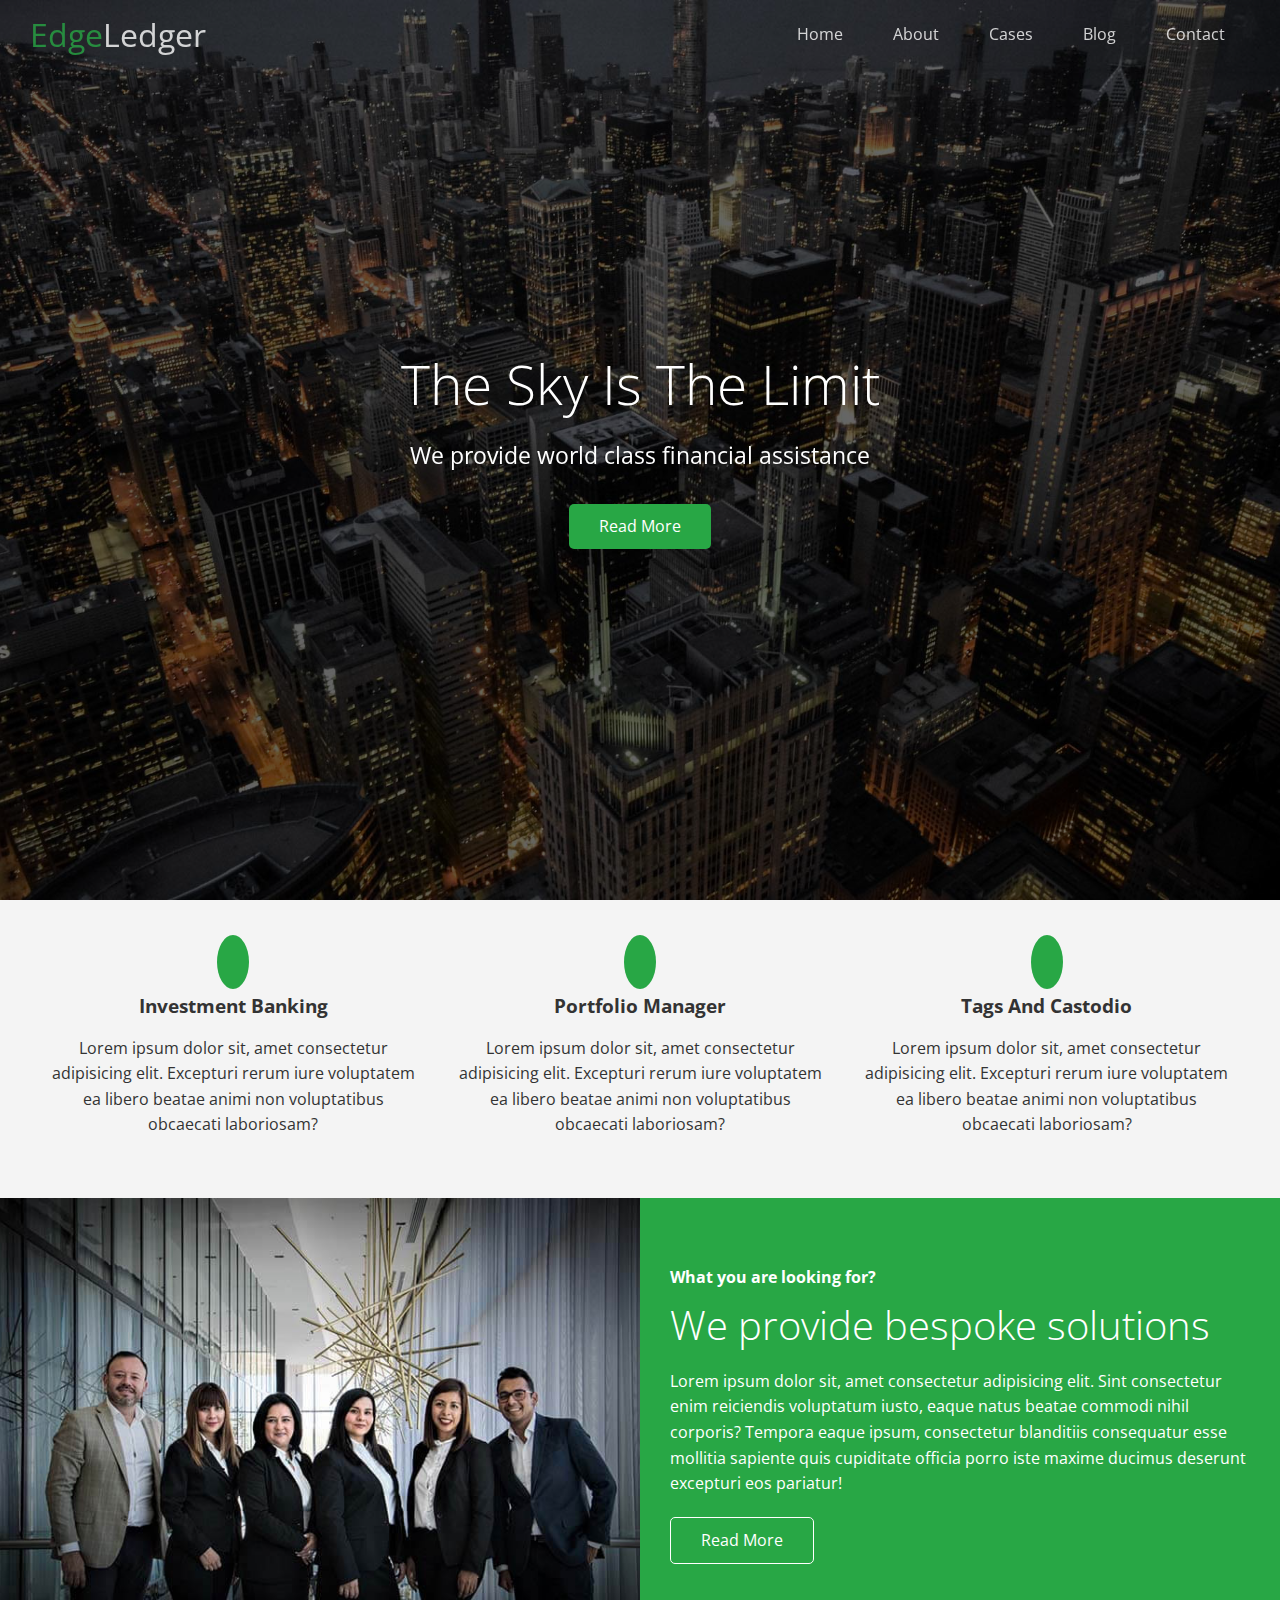
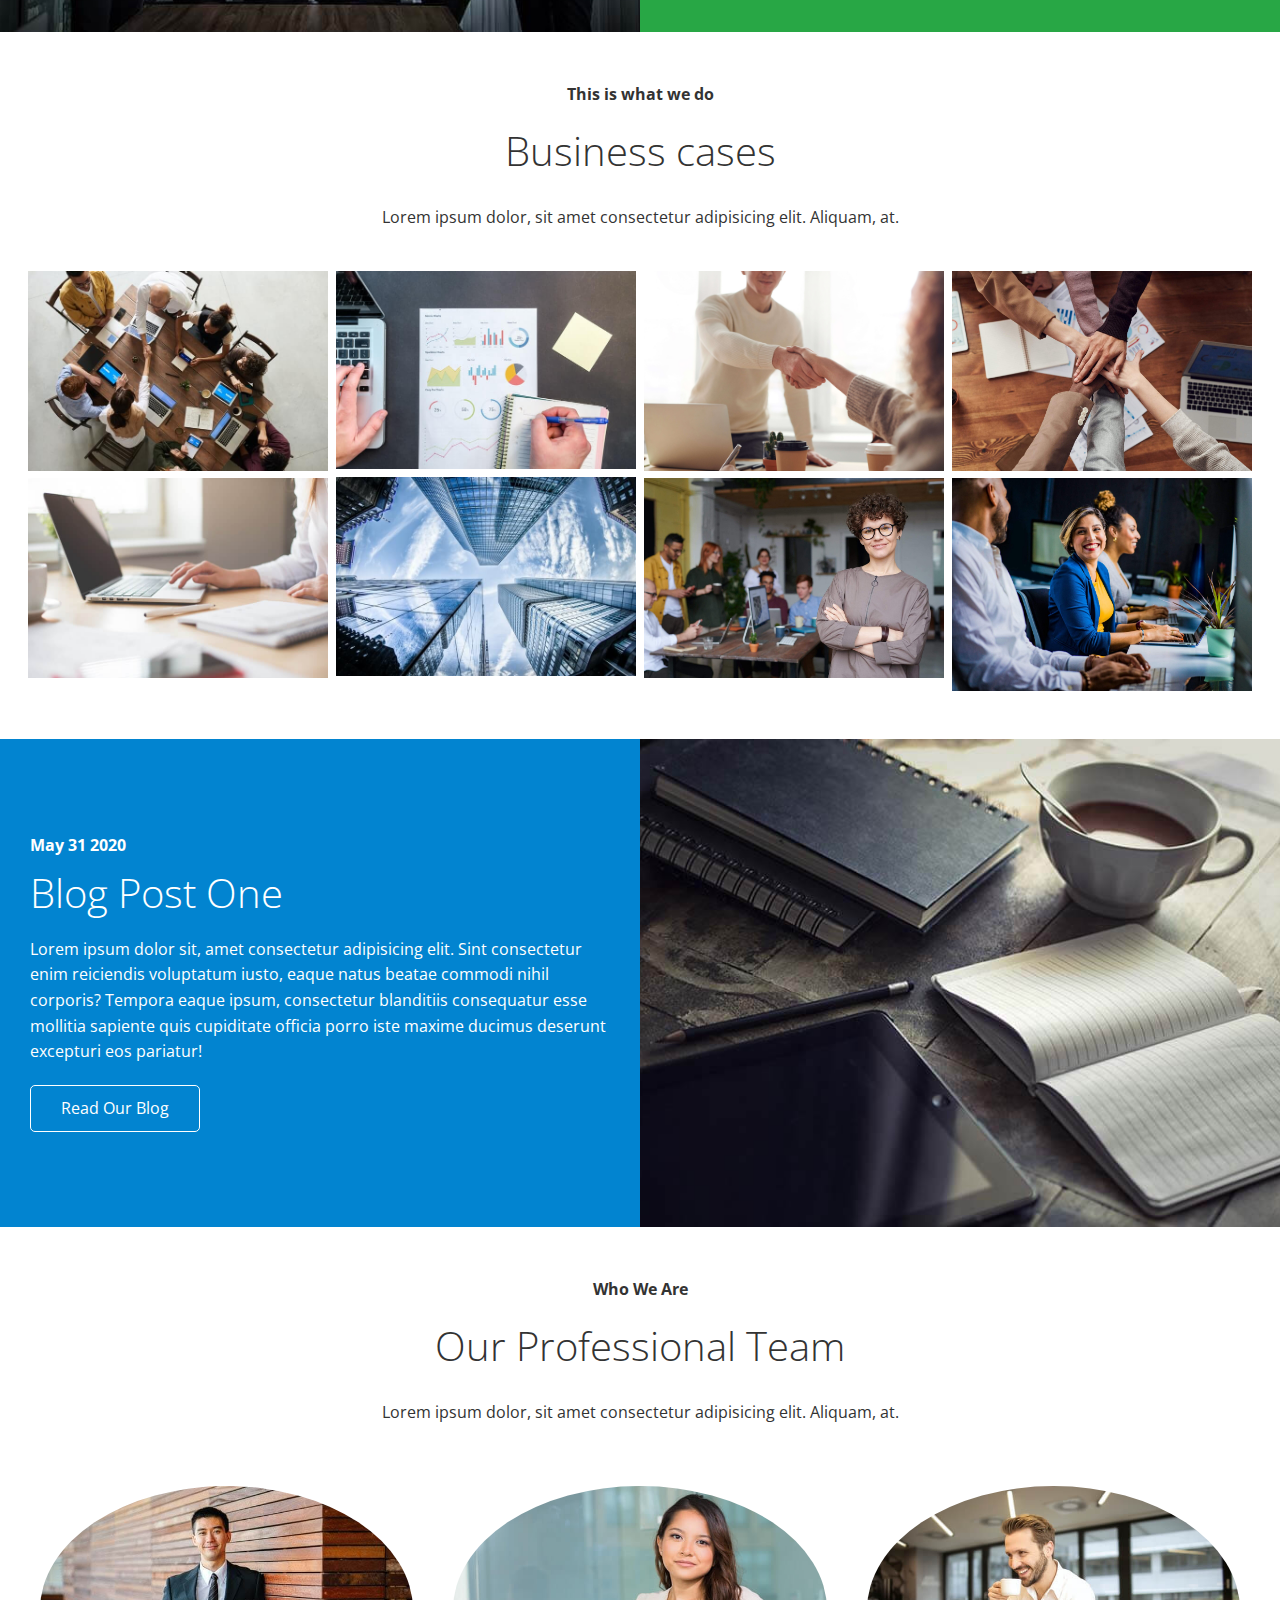
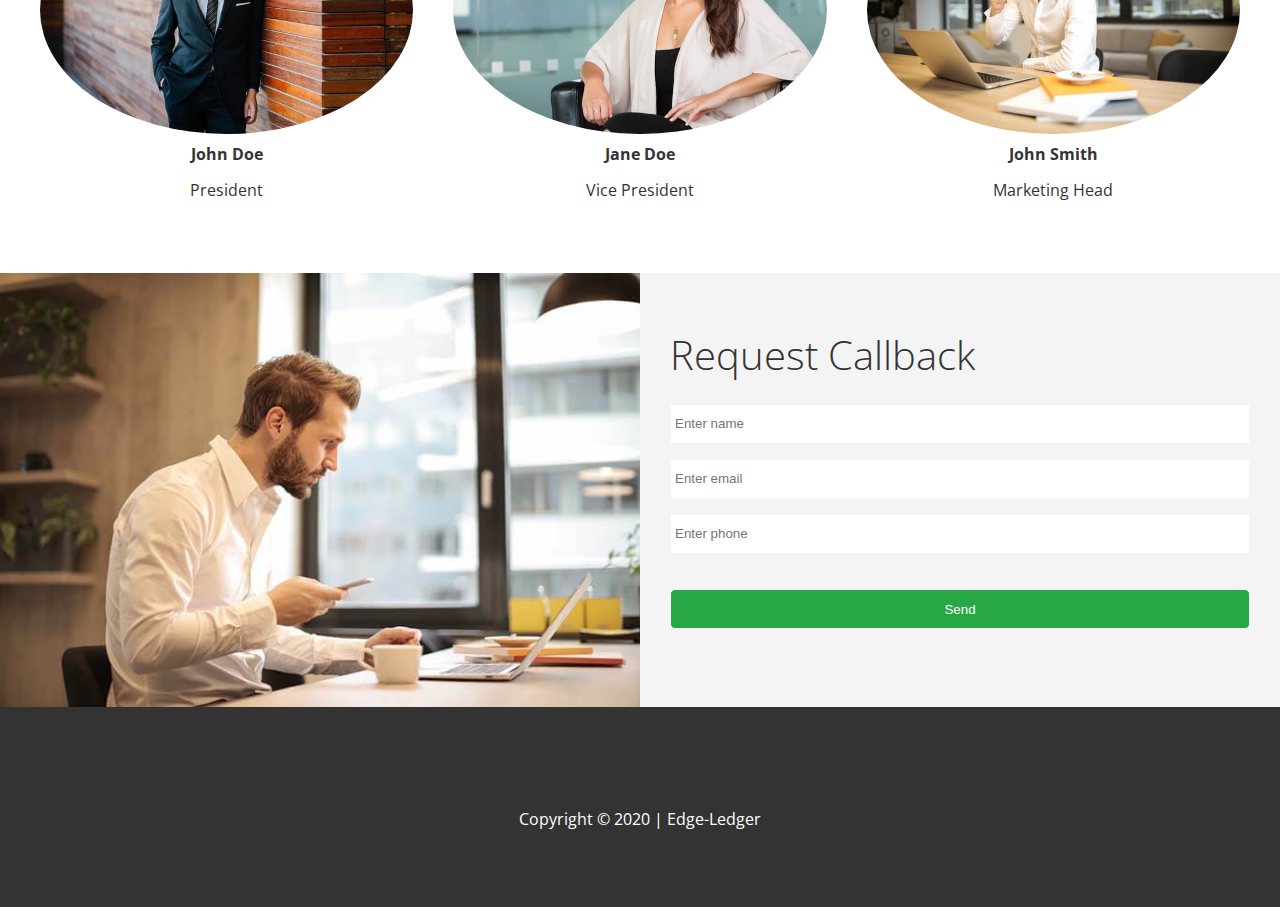
<file: index.html>
<!DOCTYPE html>
<html lang="en">

<head>
    <meta charset="UTF-8">
    <meta name="viewport" content="width=device-width, initial-scale=1.0">
    <link rel="stylesheet" href="https://cdnjs.cloudflare.com/ajax/libs/font-awesome/5.13.0/css/all.min.css"
        integrity="sha256-h20CPZ0QyXlBuAw7A+KluUYx/3pK+c7lYEpqLTlxjYQ=" crossorigin="anonymous" />
    <link rel="stylesheet" href="/css/util.css">
    <link rel="stylesheet" href="/css/main.css">
    <link rel="shortcut icon" type="image/x-icon" href="/favicon.ico">
    <link rel="stylesheet" href="/css/lightbox.min.css">
    <title>Welcome To EdgeLedger</title>
</head>

<body>
    <header class="hero">
        <div id="navbar" class="navbar top">
            <h1 class="logo">
                <span class="text-primary"><i class="fas fa-book-open"></i>
                    Edge</span>Ledger
            </h1>
            <ul>
                <li><a href="#home">Home</a></li>
                <li><a href="#about">About</a></li>
                <li><a href="#cases">Cases</a></li>
                <li><a href="/blog.html">Blog</a></li>
                <li><a href="#contact">Contact</a></li>
            </ul>
        </div>
        <div class="content">
            <h1>The Sky Is The Limit</h1>
            <p>We provide world class financial assistance</p>
            <a href="#about" class="btn"><i class="fas fa-chevron-right"></i>
                Read More</a>
        </div>
    </header>

    <main>
        <section id="about" class="icons bg-light">
            <div class="flex-items">
                <div>
                    <i class="fas fa-university fa-2x"></i>
                    <div>
                        <h3>Investment Banking</h3>
                        <p>Lorem ipsum dolor sit, amet consectetur adipisicing elit.
                            Excepturi rerum iure voluptatem ea libero beatae animi
                            non voluptatibus obcaecati laboriosam?
                        </p>
                    </div>
                </div>
                <div>
                    <i class="fas fa-book-reader fa-2x"></i>
                    <div>
                        <h3>Portfolio Manager</h3>
                        <p>Lorem ipsum dolor sit, amet consectetur adipisicing elit.
                            Excepturi rerum iure voluptatem ea libero beatae animi
                            non voluptatibus obcaecati laboriosam?
                        </p>
                    </div>
                </div>
                <div>
                    <i class="fas fa-pencil-alt fa-2x"></i>
                    <div>
                        <h3>Tags And Castodio</h3>
                        <p>Lorem ipsum dolor sit, amet consectetur adipisicing elit.
                            Excepturi rerum iure voluptatem ea libero beatae animi
                            non voluptatibus obcaecati laboriosam?
                        </p>
                    </div>
                </div>
        </section>
        <!-- Solutions -->
        <section class="solutions flex-columns">
            <div class="row">
                <div class="column">
                    <div class="column-1">
                        <img src="/images/home/people.jpg" alt="">
                    </div>
                </div>
                <div class="column">
                    <div class="column-2 bg-primary">
                        <h4>What you are looking for?</h4>
                        <h2>We provide bespoke solutions</h2>
                        <p>Lorem ipsum dolor sit, amet consectetur adipisicing elit. Sint consectetur enim reiciendis
                            voluptatum iusto, eaque natus beatae commodi nihil corporis? Tempora eaque ipsum,
                            consectetur blanditiis consequatur esse mollitia sapiente quis cupiditate officia porro iste
                            maxime ducimus deserunt excepturi eos pariatur!</p>
                        <a href="#" class="btn btn-outline">
                            <i class="fas a-chevron"></i>
                            Read More
                        </a>
                    </div>
                </div>
            </div>
        </section>
        <!-- Cases -->
        <section id="cases" class="cases flex-grid section-padding">
            <header class="section-header">
                <h4>This is what we do</h4>
                <h2>Business cases</h2>
                <p>Lorem ipsum dolor, sit amet consectetur adipisicing elit. Aliquam, at.</p>
            </header>
            <div class="row">
                <div class="column">
                    <a href="/images/cases/cases1.jpg" data-lightbox="cases"
                        data-title="Lorem ipsum dolor, sit amet consectetur adipisicing elit. Aliquam, at.">
                        <img src="/images/cases/cases1.jpg" alt="">
                    </a>
                    <a href="/images/cases/cases2.jpg" data-lightbox="cases"
                        data-title="Lorem ipsum dolor, sit amet consectetur adipisicing elit. Aliquam, at.">
                        <img src="/images/cases/cases2.jpg" alt="">
                    </a>
                </div>
                <div class="column">
                    <a href="/images/cases/cases3.jpg" data-lightbox="cases"
                        data-title="Lorem ipsum dolor, sit amet consectetur adipisicing elit. Aliquam, at.">
                        <img src="/images/cases/cases3.jpg" alt="">
                    </a>
                    <a href="/images/cases/cases4.jpg" data-lightbox="cases"
                        data-title="Lorem ipsum dolor, sit amet consectetur adipisicing elit. Aliquam, at.">
                        <img src="/images/cases/cases4.jpg" alt="">
                    </a>
                </div>
                <div class="column">
                    <a href="/images/cases/cases5.jpg" data-lightbox="cases"
                        data-title="Lorem ipsum dolor, sit amet consectetur adipisicing elit. Aliquam, at.">
                        <img src="/images/cases/cases5.jpg" alt="">
                    </a>
                    <a href="/images/cases/cases6.jpg" data-lightbox="cases"
                        data-title="Lorem ipsum dolor, sit amet consectetur adipisicing elit. Aliquam, at.">
                        <img src="/images/cases/cases6.jpg" alt="">
                    </a>
                </div>
                <div class="column">
                    <a href="/images/cases/cases7.jpg" data-lightbox="cases"
                        data-title="Lorem ipsum dolor, sit amet consectetur adipisicing elit. Aliquam, at.">
                        <img src="/images/cases/cases7.jpg" alt="">
                    </a>
                    <a href="/images/cases/cases8.jpg" data-lightbox="cases"
                        data-title="Lorem ipsum dolor, sit amet consectetur adipisicing elit. Aliquam, at.">
                        <img src="/images/cases/cases8.jpg" alt="">
                    </a>
                </div>
            </div>
        </section>
        <section id="blog" class="blog flex-columns flex-reverse">
            <div class="row">
                <div class="column">
                    <div class="column-1">
                        <img src="/images/home/blog.jpg" alt="">
                    </div>
                </div>
                <div class="column">
                    <div class="column-2 bg-secondary">
                        <h4>May 31 2020</h4>
                        <h2>Blog Post One</h2>
                        <p>Lorem ipsum dolor sit, amet consectetur adipisicing elit. Sint consectetur enim reiciendis
                            voluptatum iusto, eaque natus beatae commodi nihil corporis? Tempora eaque ipsum,
                            consectetur blanditiis consequatur esse mollitia sapiente quis cupiditate officia porro iste
                            maxime ducimus deserunt excepturi eos pariatur!</p>
                        <a href="/blog.html" class="btn btn-outline">
                            <i class="fas a-chevron"></i>
                            Read Our Blog
                        </a>
                    </div>
                </div>
            </div>
        </section>
        <!-- Team -->
        <section id="team" class="team section-padding">
            <header class="section-header">
                <h4>Who We Are</h4>
                <h2>Our Professional Team</h2>
                <p>Lorem ipsum dolor, sit amet consectetur adipisicing elit. Aliquam, at.</p>
            </header>
            <div class="flex-items">
                <div>
                    <img src="/images/team/person1.jpg" alt="">
                    <h4>John Doe</h4>
                    <p>President</p>
                </div>
                <div>
                    <img src="/images/team/person2.jpg" alt="">
                    <h4>Jane Doe</h4>
                    <p>Vice President</p>
                </div>
                <div>
                    <img src="/images/team/person3.jpg" alt="">
                    <h4>John Smith</h4>
                    <p>Marketing Head</p>
                </div>
            </div>
        </section>
        <!-- Contact -->
        <section id="contact" class="contact flex-columns">
            <div class="row">
                <div class="column">
                    <div class="column-1">
                        <img src="/images/home/contact.jpg" alt="">
                    </div>
                </div>
                <div class="column">
                    <div class="column-2 bg-light">
                        <h2>Request Callback</h2>
                        <form action="#" class="callback-form">
                            <div class="form-control">
                                <label for="name"></label>
                                <input type="text" name="name" id="name" placeholder="Enter name">

                            </div>
                            <div class="form-control">
                                <label for="email"></label>
                                <input type="email" name="email" id="email" placeholder="Enter email">

                            </div>
                            <div class="form-control">
                                <label for="phone"></label>
                                <input type="text" name="phone" id="phone" placeholder="Enter phone">
                            </div>
                            <input type="submit" value="Send" id="submit" class="btn">
                        </form>
                    </div>
                </div>
            </div>
        </section>
    </main>
    <footer class="footer bg-dark">
        <div class="social">
            <a href="$"><i class="fab fa-instagram fa-2x"></i></a>
            <a href="$"><i class="fab fa-twitter fa-2x"></i></a>
            <a href="$"><i class="fab fa-youtube fa-2x"></i></a>
            <a href="$"><i class="fab fa-linkedin fa-2x"></i></a>
        </div>
        <p>Copyright &copy; 2020 | Edge-Ledger</p>
    </footer>

    <script src="https://code.jquery.com/jquery-3.5.0.min.js"
        integrity="sha256-xNzN2a4ltkB44Mc/Jz3pT4iU1cmeR0FkXs4pru/JxaQ=" crossorigin="anonymous"></script>
    <script src="js/lightbox.min.js"></script>
    <script>
        const navbar = document.getElementById('navbar');
        let scrooled = false;

        window.onscroll = () => {
            if (window.pageYOffset > 100) {
                navbar.classList.remove('top');
                if (!scrooled) {
                    navbar.style.transform = 'translateY(-70px)'
                }
                setTimeout(() => {
                    navbar.style.transform = 'translateY(0)';
                    scrolled = true;
                }, 200)
            } else {
                navbar.classList.add('top');
                scrooled = false;
            }
        }

        $('#navbar a, .bnt').on('click', function (e) {
            if (this.hash !== '') {
                e.preventDefault();
                const hash = this.hash;

                $('html, body').animate(
                    {
                        scrollTop: $(hash).offset().top - 70
                    }, 800
                );
            }
        })

    </script>
</body>

</html>
</file>
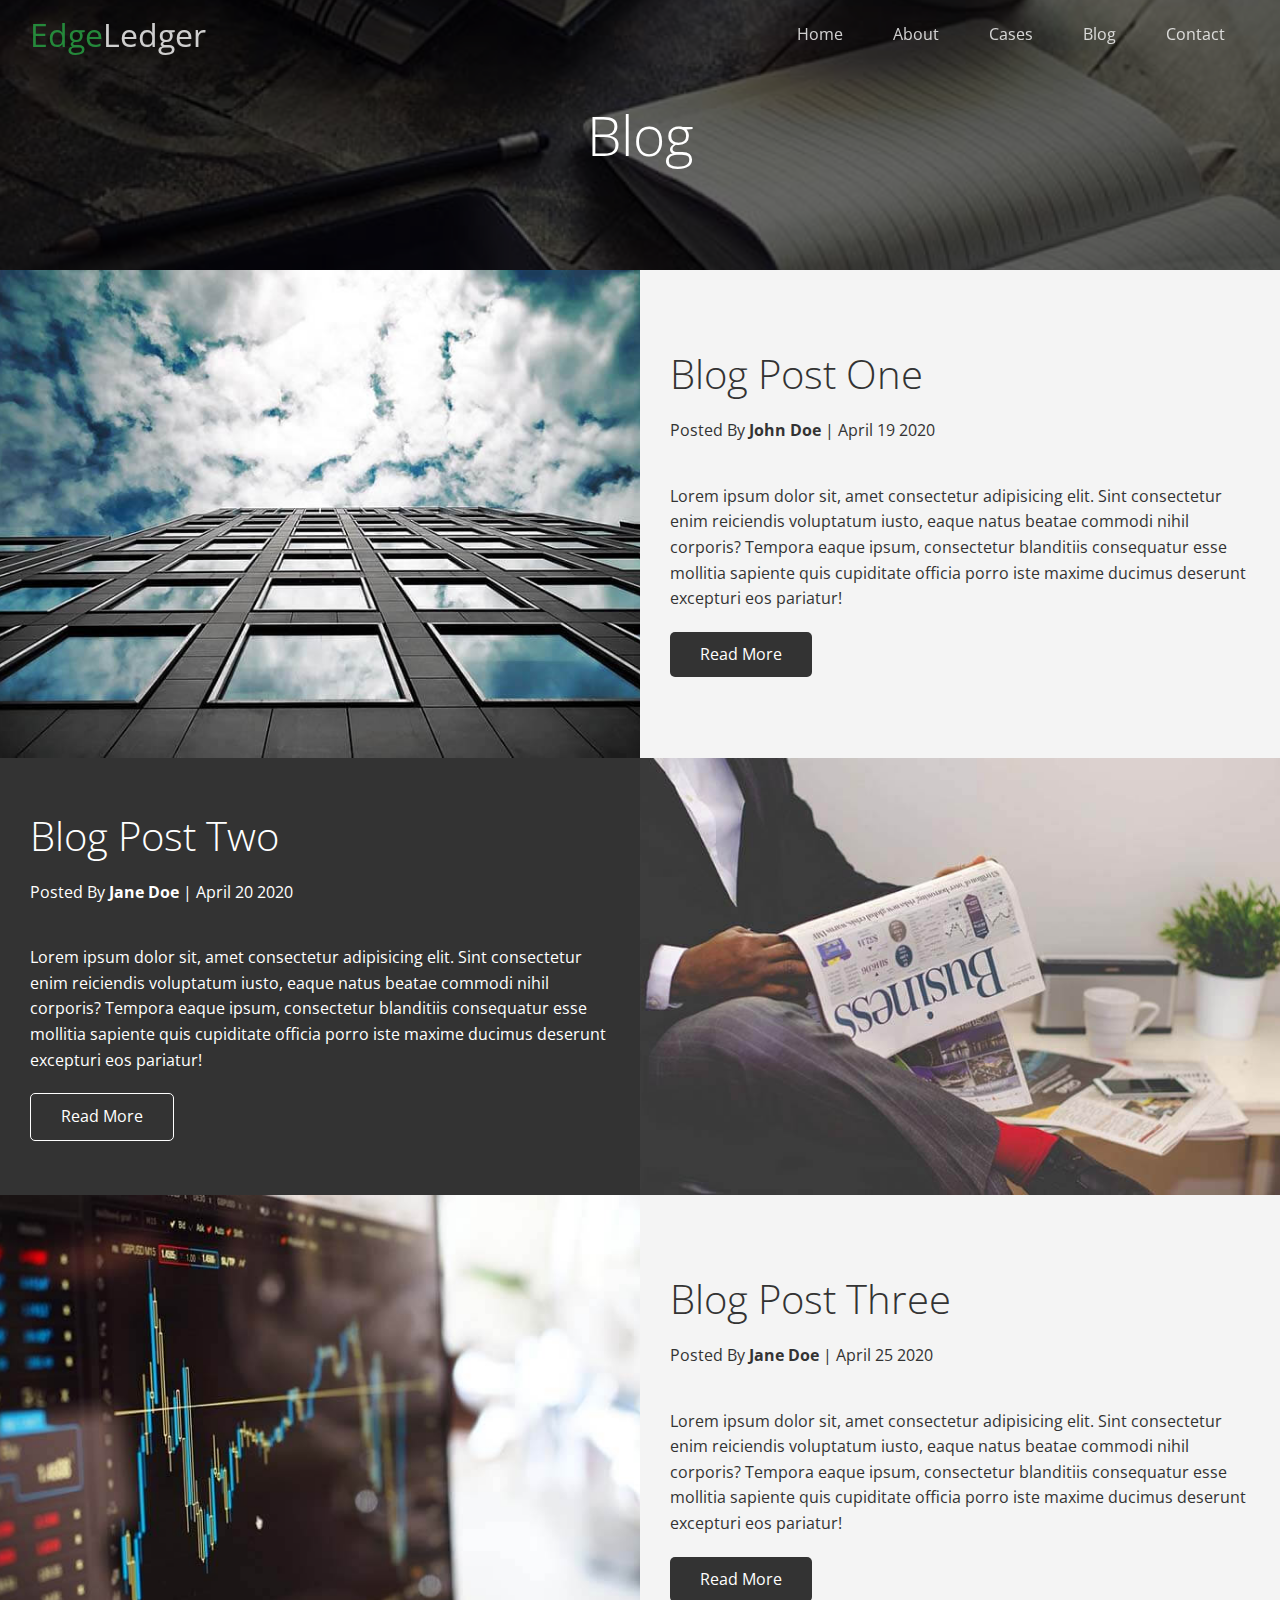
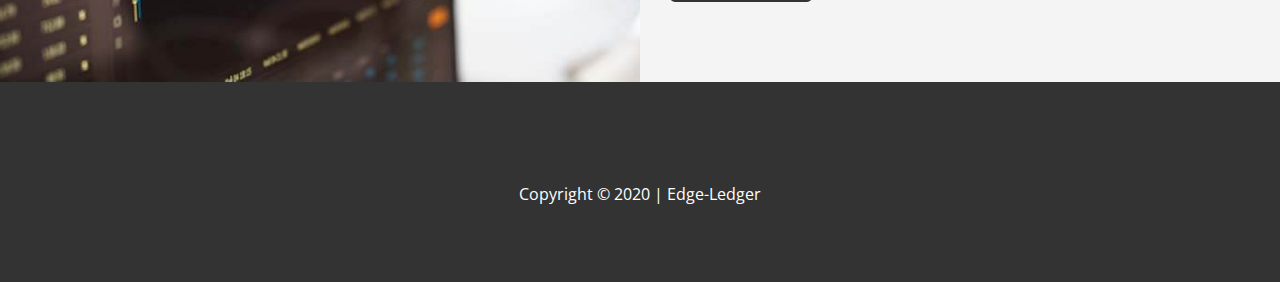
<file: blog.html>
<!DOCTYPE html>
<html lang="en">

<head>
    <meta charset="UTF-8">
    <meta name="viewport" content="width=device-width, initial-scale=1.0">
    <link rel="stylesheet" href="https://cdnjs.cloudflare.com/ajax/libs/font-awesome/5.13.0/css/all.min.css"
        integrity="sha256-h20CPZ0QyXlBuAw7A+KluUYx/3pK+c7lYEpqLTlxjYQ=" crossorigin="anonymous" />
    <link rel="stylesheet" href="/css/util.css">
    <link rel="stylesheet" href="/css/main.css">
    <title>Read Our Blog</title>
</head>

<body>
    <header class="hero blog">
        <div id="navbar" class="navbar top">
            <h1 class="logo">
                <span class="text-primary"><i class="fas fa-book-open"></i>
                    Edge</span>Ledger
            </h1>
            <ul>
                <li><a href="index.html">Home</a></li>
                <li><a href="index.html#about">About</a></li>
                <li><a href="index.html#cases">Cases</a></li>
                <li><a href="index.html#blog">Blog</a></li>
                <li><a href="index.html#contact">Contact</a></li>
            </ul>
        </div>
        <div class="content">
            <h1>Blog</h1>

        </div>
    </header>

    <main>
        <article class="flex-columns">
            <div class="row">
                <div class="column">
                    <div class="column-1">
                        <img src="/images/blog/blog1.jpg" alt="">
                    </div>
                </div>
                <div class="column">
                    <div class="column-2 bg-light">
                        <h2>Blog Post One</h2>
                        <p class="meta">
                            <i class="fas fa-user"></i>
                            Posted By <strong>John Doe</strong> | April 19 2020
                        </p>
                        <p>Lorem ipsum dolor sit, amet consectetur adipisicing elit. Sint consectetur enim reiciendis
                            voluptatum iusto, eaque natus beatae commodi nihil corporis? Tempora eaque ipsum,
                            consectetur blanditiis consequatur esse mollitia sapiente quis cupiditate officia porro iste
                            maxime ducimus deserunt excepturi eos pariatur!</p>
                        <a href="post.html" class="btn btn-dark">
                            <i class="fas a-chevron"></i>
                            Read More
                        </a>
                    </div>
                </div>
            </div>
        </article>

        <article class="flex-columns flex-reverse">
            <div class="row">
                <div class="column">
                    <div class="column-1">
                        <img src="/images/blog/blog2.jpg" alt="">
                    </div>
                </div>
                <div class="column">
                    <div class="column-2 bg-dark">
                        <h2>Blog Post Two</h2>
                        <p class="meta">
                            <i class="fas fa-user"></i>
                            Posted By <strong>Jane Doe</strong> | April 20 2020
                        </p>
                        <p>Lorem ipsum dolor sit, amet consectetur adipisicing elit. Sint consectetur enim reiciendis
                            voluptatum iusto, eaque natus beatae commodi nihil corporis? Tempora eaque ipsum,
                            consectetur blanditiis consequatur esse mollitia sapiente quis cupiditate officia porro iste
                            maxime ducimus deserunt excepturi eos pariatur!</p>
                        <a href="post.html" class="btn btn-outline">
                            <i class="fas a-chevron"></i>
                            Read More
                        </a>
                    </div>
                </div>
            </div>
        </article>

        <article class="flex-columns">
            <div class="row">
                <div class="column">
                    <div class="column-1">
                        <img src="/images/blog/blog3.jpg" alt="">
                    </div>
                </div>
                <div class="column">
                    <div class="column-2 bg-light">
                        <h2>Blog Post Three</h2>
                        <p class="meta">
                            <i class="fas fa-user"></i>
                            Posted By <strong>Jane Doe</strong> | April 25 2020
                        </p>
                        <p>Lorem ipsum dolor sit, amet consectetur adipisicing elit. Sint consectetur enim reiciendis
                            voluptatum iusto, eaque natus beatae commodi nihil corporis? Tempora eaque ipsum,
                            consectetur blanditiis consequatur esse mollitia sapiente quis cupiditate officia porro iste
                            maxime ducimus deserunt excepturi eos pariatur!</p>
                        <a href="post.html" class="btn btn-dark">
                            <i class="fas a-chevron"></i>
                            Read More
                        </a>
                    </div>
                </div>
            </div>
        </article>
    </main>
    <footer class="footer bg-dark">
        <div class="social">
            <a href="$"><i class="fab fa-facebook fa-2x"></i></a>
            <a href="$"><i class="fab fa-twitter fa-2x"></i></a>
            <a href="$"><i class="fab fa-youtube fa-2x"></i></a>
            <a href="$"><i class="fab fa-linkedin fa-2x"></i></a>
        </div>
        <p>Copyright &copy; 2020 | Edge-Ledger</p>
    </footer>

    <script>
        window.onscroll = () => {
            if (window.pageYOffset > 100) {
                navbar.classList.remove('top');
                if (!scrooled) {
                    navbar.style.transform = 'translateY(-70px)'
                }
                setTimeout(() => {
                    navbar.style.transform = 'translateY(0)';
                    scrolled = true;
                }, 200)
            } else {
                navbar.classList.add('top');
                scrooled = false;
            }
        }
    </script>
</body>

</html>
</file>
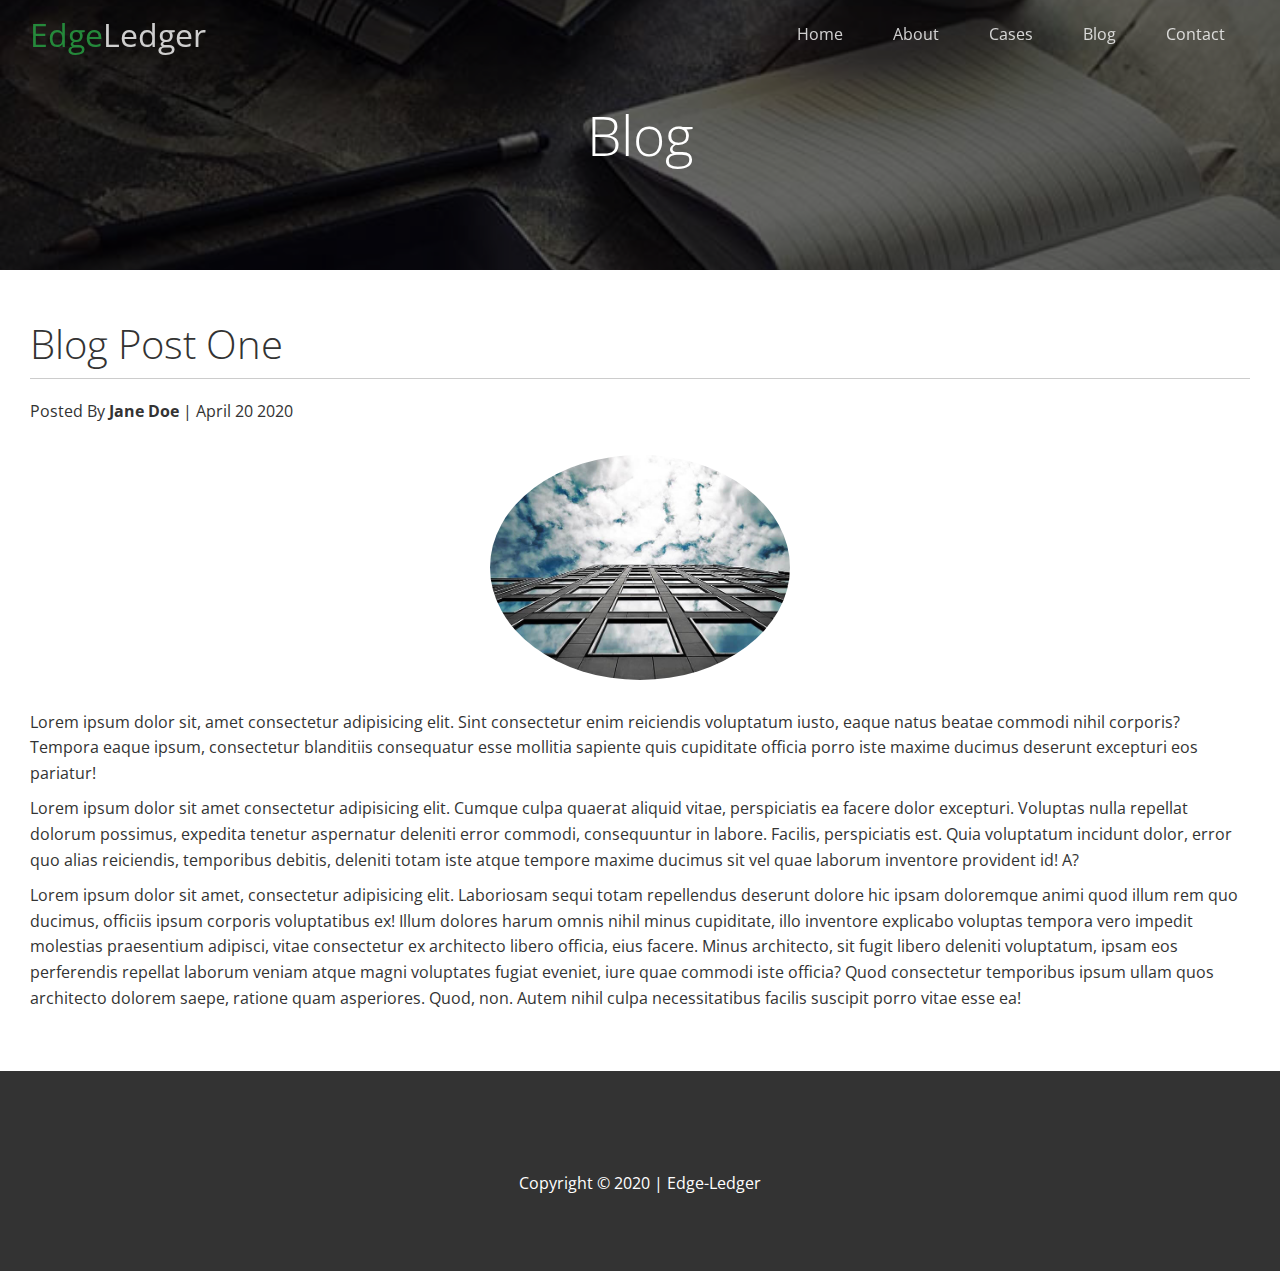
<file: post.html>
<!DOCTYPE html>
<html lang="en">

<head>
    <meta charset="UTF-8">
    <meta name="viewport" content="width=device-width, initial-scale=1.0">
    <link rel="stylesheet" href="https://cdnjs.cloudflare.com/ajax/libs/font-awesome/5.13.0/css/all.min.css"
        integrity="sha256-h20CPZ0QyXlBuAw7A+KluUYx/3pK+c7lYEpqLTlxjYQ=" crossorigin="anonymous" />
    <link rel="stylesheet" href="/css/util.css">
    <link rel="stylesheet" href="/css/main.css">
    <title>Posts</title>
</head>

<body>
    <header class="hero blog">
        <div id="navbar" class="navbar top">
            <h1 class="logo">
                <span class="text-primary"><i class="fas fa-book-open"></i>
                    Edge</span>Ledger
            </h1>
            <ul>
                <li><a href="index.html">Home</a></li>
                <li><a href="index.html#about">About</a></li>
                <li><a href="index.html#cases">Cases</a></li>
                <li><a href="index.html#blog">Blog</a></li>
                <li><a href="index.html#contact">Contact</a></li>
            </ul>
        </div>
        <div class="content">
            <h1>Blog</h1>

        </div>
    </header>

    <main>
        <section class="post">
            <h2>Blog Post One</h2>
            <p class="meta">
                <i class="fas fa-user"></i>
                Posted By <strong>Jane Doe</strong> | April 20 2020
            </p>
            <img src="/images/blog/blog1.jpg" alt="">
            <p>Lorem ipsum dolor sit, amet consectetur adipisicing elit. Sint consectetur enim reiciendis voluptatum
                iusto, eaque natus beatae commodi nihil corporis? Tempora eaque ipsum, consectetur blanditiis
                consequatur esse mollitia sapiente quis cupiditate officia porro iste maxime ducimus deserunt excepturi
                eos pariatur!</p>
            <p>
                Lorem ipsum dolor sit amet consectetur adipisicing elit. Cumque culpa quaerat aliquid vitae,
                perspiciatis ea facere dolor excepturi. Voluptas nulla repellat dolorum possimus, expedita tenetur
                aspernatur deleniti error commodi, consequuntur in labore. Facilis, perspiciatis est. Quia voluptatum
                incidunt dolor, error quo alias reiciendis, temporibus debitis, deleniti totam iste atque tempore maxime
                ducimus sit vel quae laborum inventore provident id! A?
            </p>
            <p>Lorem ipsum dolor sit amet, consectetur adipisicing elit. Laboriosam sequi totam repellendus deserunt
                dolore hic ipsam doloremque animi quod illum rem quo ducimus, officiis ipsum corporis voluptatibus ex!
                Illum dolores harum omnis nihil minus cupiditate, illo inventore explicabo voluptas tempora vero impedit
                molestias praesentium adipisci, vitae consectetur ex architecto libero officia, eius facere. Minus
                architecto, sit fugit libero deleniti voluptatum, ipsam eos perferendis repellat laborum veniam atque
                magni voluptates fugiat eveniet, iure quae commodi iste officia? Quod consectetur temporibus ipsum ullam
                quos architecto dolorem saepe, ratione quam asperiores. Quod, non. Autem nihil culpa necessitatibus
                facilis suscipit porro vitae esse ea!</p>
        </section>
    </main>
    <footer class="footer bg-dark">
        <div class="social">
            <a href="$"><i class="fab fa-facebook fa-2x"></i></a>
            <a href="$"><i class="fab fa-twitter fa-2x"></i></a>
            <a href="$"><i class="fab fa-youtube fa-2x"></i></a>
            <a href="$"><i class="fab fa-linkedin fa-2x"></i></a>
        </div>
        <p>Copyright &copy; 2020 | Edge-Ledger</p>
    </footer>

    <script>
        window.onscroll = () => {
            if (window.pageYOffset > 100) {
                navbar.classList.remove('top');
                if (!scrooled) {
                    navbar.style.transform = 'translateY(-70px)'
                }
                setTimeout(() => {
                    navbar.style.transform = 'translateY(0)';
                    scrolled = true;
                }, 200)
            } else {
                navbar.classList.add('top');
                scrooled = false;
            }
        }
    </script>
</body>

</html>
</file>
<file: css/util.css>
/* Text colors */
.text-primary {
    color: #28a745;
}

.text-secondary {
    color: #0284d0;
}

/* Button */

.btn {
    cursor: pointer;
    display: inline-block;
    padding: 10px 30px;
    color: #fff;
    background-color: #28a745;
    border: none;
    border-radius: 5px;
}

.btn:hover {
    opacity: 0.9;
}

.btn-primary, .bg-primary {
    background: #28a745;
    color: #fff;
}

.btn-secondary, .bg-secondary {
    background: #0284d0;
    color: #fff;
}

.btn-dark, .bg-dark {
    background: #333;
    color: #fff;
}

.btn-light, .bg-light {
    background: #f4f4f4;
    color: #333;
}

.btn-outline {
    background: transparent;
    border: 1px solid #fff;
}

/* Flex Items */
.flex-items {
    display: flex;
    flex-direction: row;
    text-align: center;
    justify-content: center;
    height: 100%;
}

.flex-items > div {
    padding: 20px;
}

/* Flex columns */

.flex-columns.flex-reverse .row {
    flex-direction: row-reverse;
}

.flex-columns .row {
    display: flex;
    flex-wrap: wrap;
    width: 100%;
}

.flex-columns .column {
    display: flex;
    flex-direction: column;
    flex-basis: 100%;
    flex: 1;
}

.flex-columns .column .column-1,
.flex-columns .column .column-2 {
    height: 100%;
}

.flex-columns img {
    width: 100%;
    height: 100%;
    object-fit: cover;
}

.flex-columns .column-2 {
    display: flex;
    flex-direction: column;
    align-items: flex-start;
    justify-content: center;
    padding: 30px;
}

.flex-columns h2 {
    font-size: 40px;
    font-weight: 100;
}

.flex-columns h4 {
    margin-bottom: 10px;
}

.flex-columns p {
    margin: 20px 0;
}

/* Section header */

.section-header {
    display: flex;
    flex-direction: column;
    align-items: center;
    justify-content: center;
    text-align: center;
    padding: 30px;
}

.section-header h2 {
    font-size: 40px;
    margin: 20px 0;
}

.section-padding {
    padding: 20px 20px 40px;
}

/* Flex Grid */
.flex-grid .row {
    display: flex;
    flex-wrap: wrap;
    padding: 0 4px;
}

.flex-grid .column {
    flex: 25%;
    max-width: 25%;
    padding: 0 4px;
}
</file>
<file: css/main.css>
@import url('https://fonts.googleapis.com/css2?family=Open+Sans:wght@300;400&display=swap');

* {
    box-sizing: border-box;
    padding: 0;
    margin: 0;
}

body {
    font-family: 'Open Sans', sans-serif;
    background: #fff;
    color: #333;
    line-height: 1.6;
}

ul {
    list-style: none;
}

a {
    color: #333;
    text-decoration: none;
}

h1, h2 {
    font-weight: 300;
    line-height: 1.2;
}

p {
    margin: 10px 0;
}

img {
    width: 100%;
}

/* Navbar */
.navbar {
    display: flex;
    align-items: center;
    justify-content: space-between;
    background-color: #333;
    color: #fff;
    opacity: 0.8;
    width: 100%;
    height: 70px;
    position: fixed;
    top: 0px;
    padding: 0 30px;
    transition: 0.5s;
}

.navbar.top {
    background: transparent;
}

.navbar a {
    color: #fff;
    padding: 10px 20px;
    margin: 0 5px;
}

.navbar a:hover {
    border-bottom:#28a745 2px solid;
}

.navbar ul {
    display: flex;
}

.navbar .logo {
    font-weight: 400;
}

/* Header */
.hero {
    background: url('../images/home/showcase.jpg') no-repeat center center/cover;
    height: 100vh;
    position: relative;
    color: #fff;
}

.hero .content {
    display: flex;
    flex-direction: column;
    align-items: center;
    justify-content: center;
    text-align: center;
    height: 100%;
    padding: 0 20px;
}

.hero .content h1 {
    font-size: 55px;
}

.hero .content p {
    font-size: 23px;
    max-width: 600px;
    margin: 20px 0 30px;
}

.hero::before {
    content: ''; /* always needed*/
    position: absolute;
    top: 0;
    left: 0;
    width: 100%;
    height: 100%;
    background: rgba(0, 0, 0, 0.6);
}

.hero * {
    z-index: 10;
}

.hero.blog {
    background: url('../images/home/blog.jpg') no-repeat center center/cover;
    height: 30vh;
}

/* Icons */
.icons {
    padding: 30px;
}

.icons h3 {
    font-weight: bold;
    margin: 15px;
}

.icons i {
    background-color: #28a745;
    color: #fff;
    padding: 1rem;
    border-radius: 50%;
    margin-bottom: 15px;
}

.cases img:hover {
    opacity: 0.7;
}

.team img {
    border-radius: 50%;
}

.callback-form {
    width: 100%;
    padding: 20px 0;
}

.callback-form label {
    display: block;
    margin-bottom: 5px; 
}
.callback-form .form-control {
    margin-bottom: 15px;
}

.callback-form input {
    width: 100%;
    padding: 4px;
    height: 40px;
    border: #f5f5f5 1px solid;
}

.callback-form input:focus {
    outline-color: #28a745;
}

.callback-form .btn {
    padding: 12px 0;
    margin-top: 20px;
}

/* Post */
.post {
    padding: 50px 30px;
}

.post h2 {
    font-size: 40px;
    margin-bottom: 20px;
    padding-bottom: 10px;
    border-bottom: #ccc solid 1px;
}

.post .meta {
    margin-bottom: 30px;
}

.post img {
    width: 300px;
    border-radius: 50%;
    display: block;
    margin: 0 auto 30px;
}

/* Footer */
.footer {
    display: flex;
    flex-direction: column;
    align-items: center;
    justify-content: center;
    text-align: center;
    height: 200px;
}

.footer a {
    color: #fff;
}

.footer .social > * {
    margin-right: 30px;
}

.footer a:hover {
    color: #28a745;
}

/* Mobile */

@media(max-width: 768px) {
    .navbar {
        flex-direction: column;
        height: 120px;
        padding: 20px;
    }

    .navbar a {
        padding: 10px 10px;
        margin: 3px;
    }

    .flex-items {
        flex-direction: column;
    }

    .flex-columns .column, .flex-grid .column {
        flex: 100%;
        max-width: 100%;
    }

    .team img  {
        width: 70%;
    }
}
</file>
